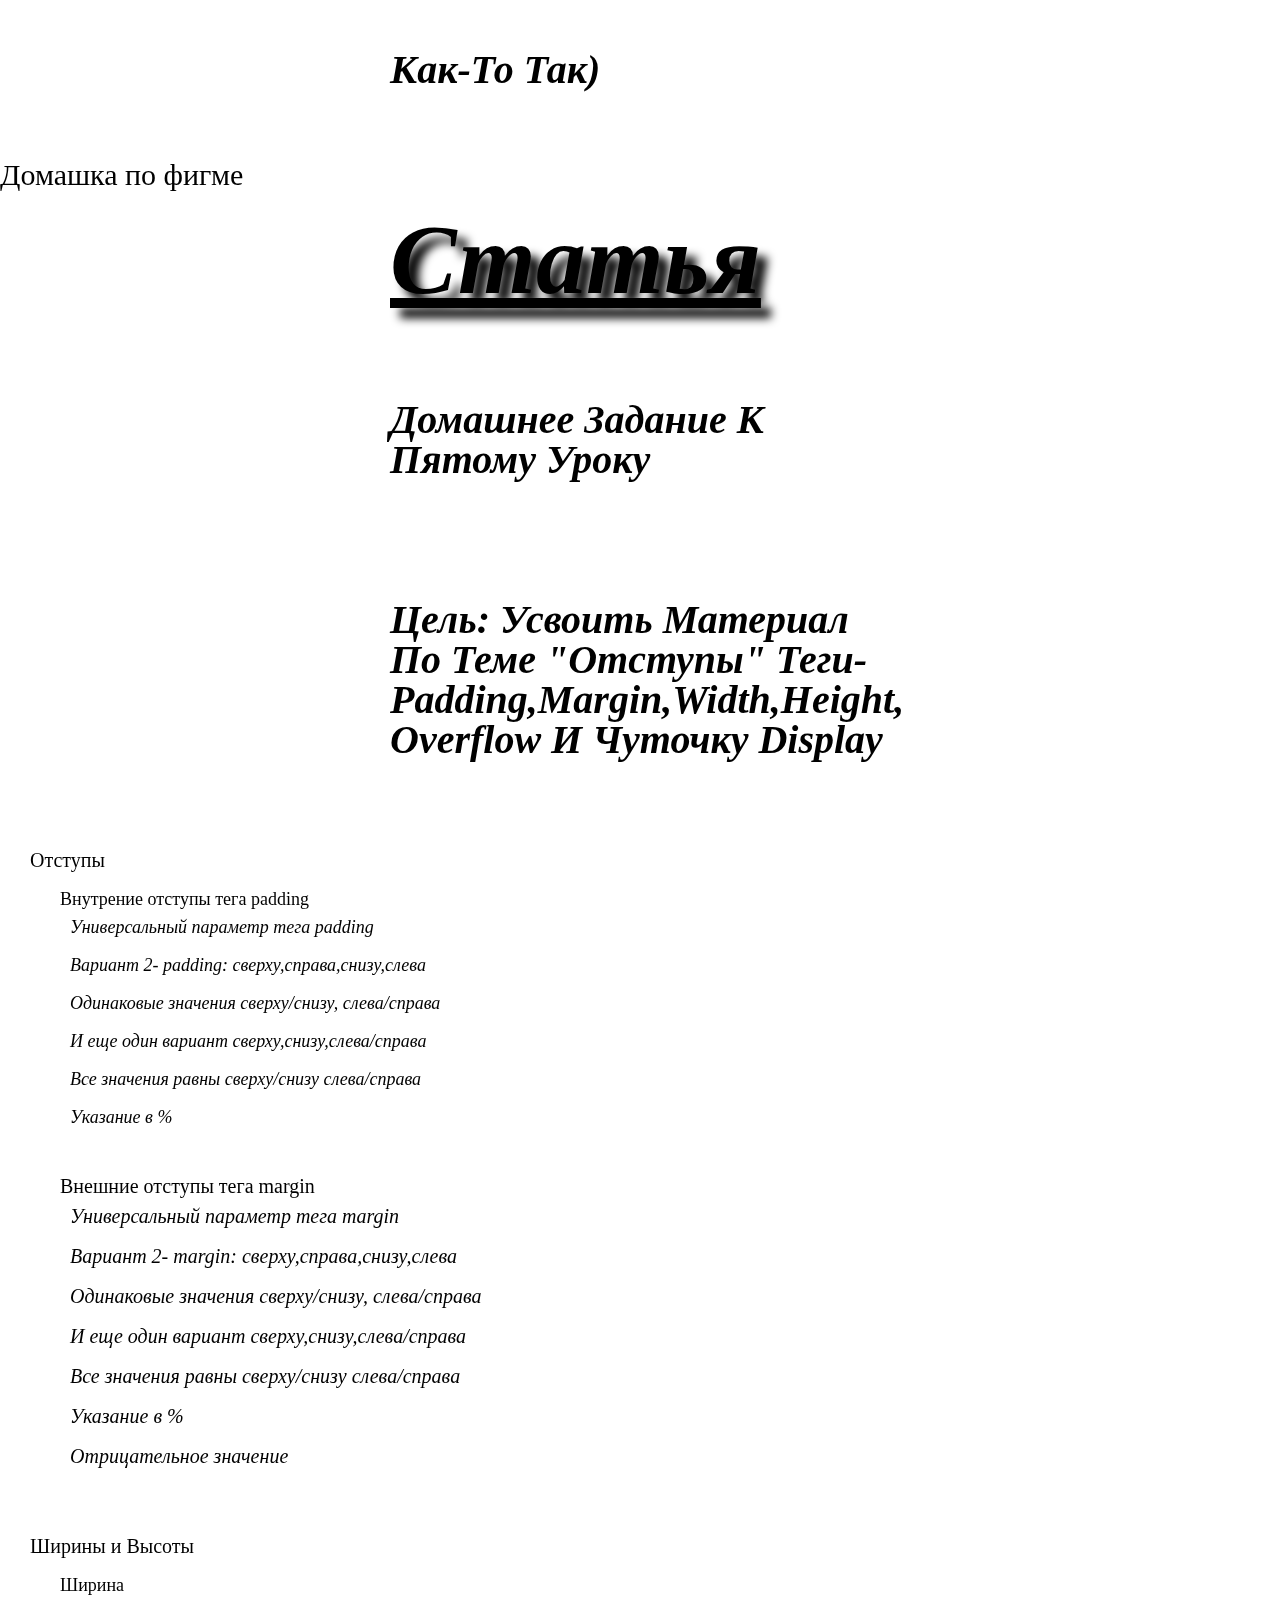
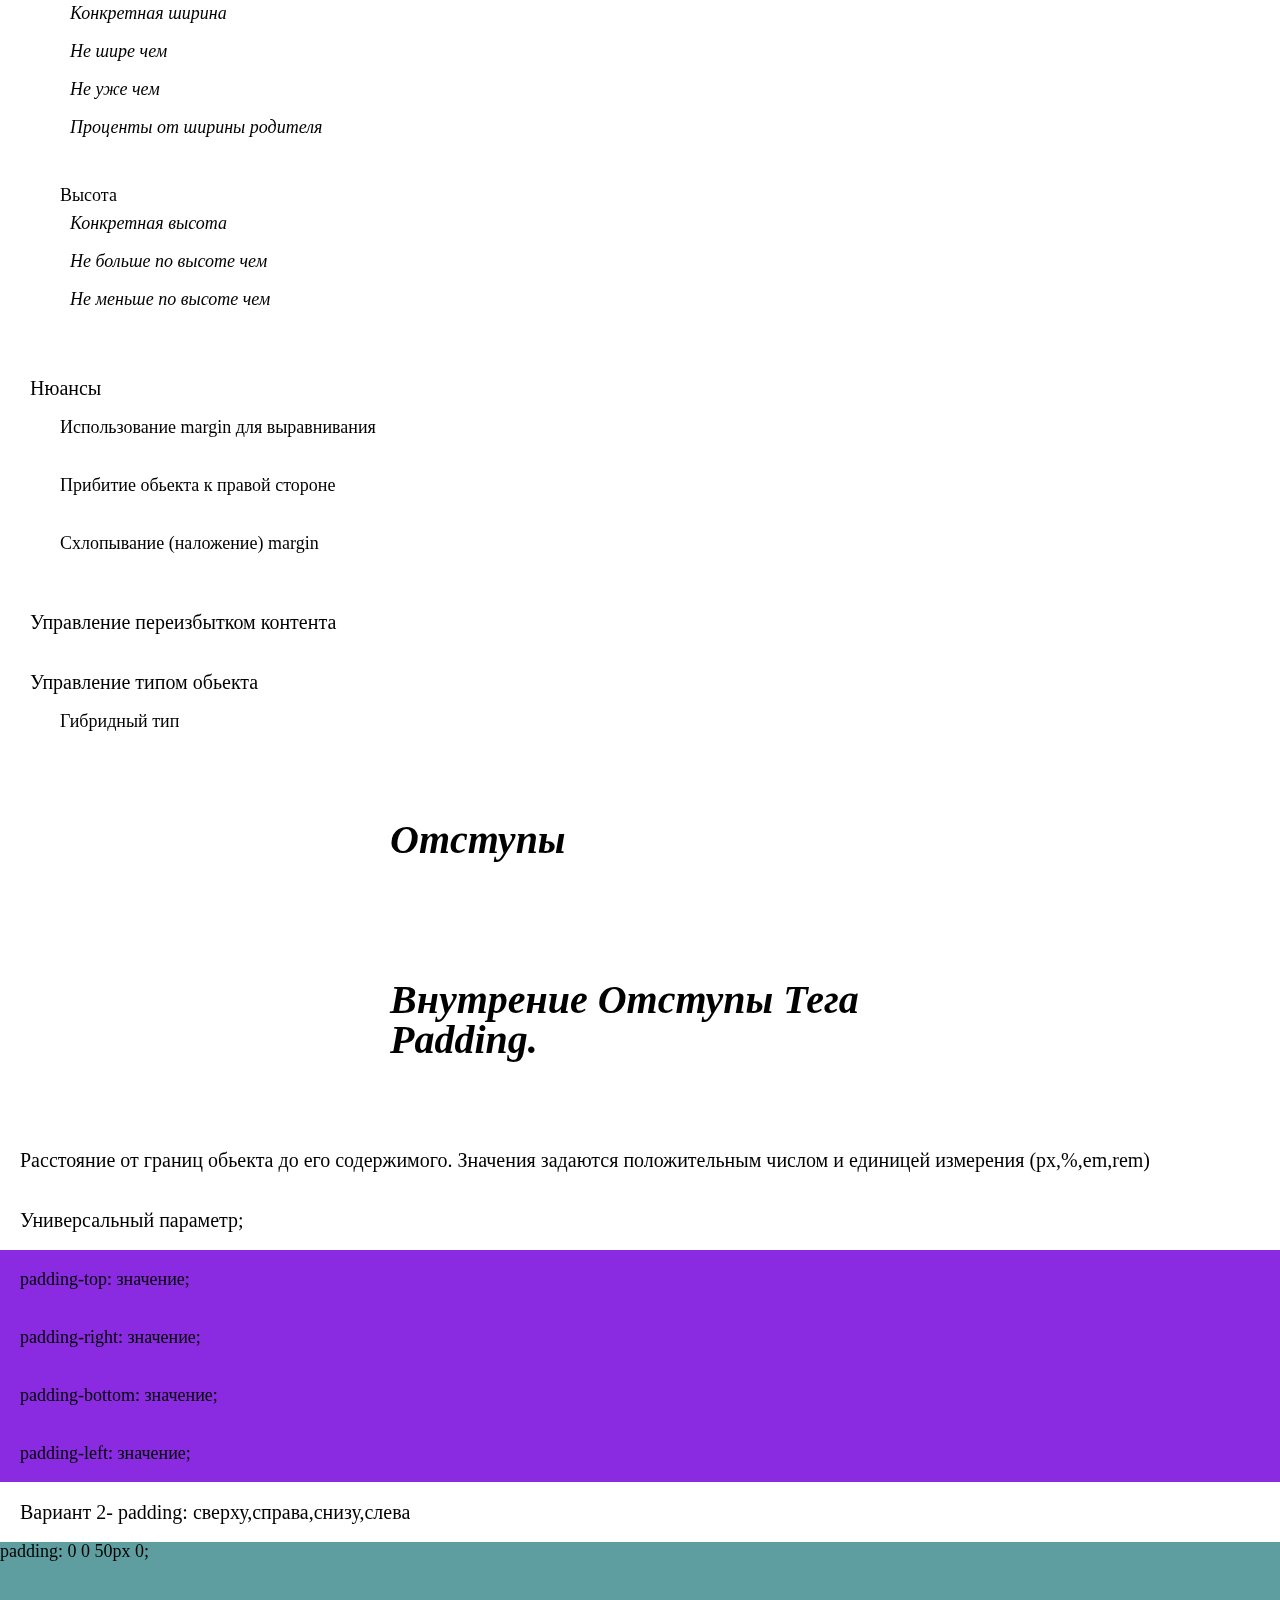
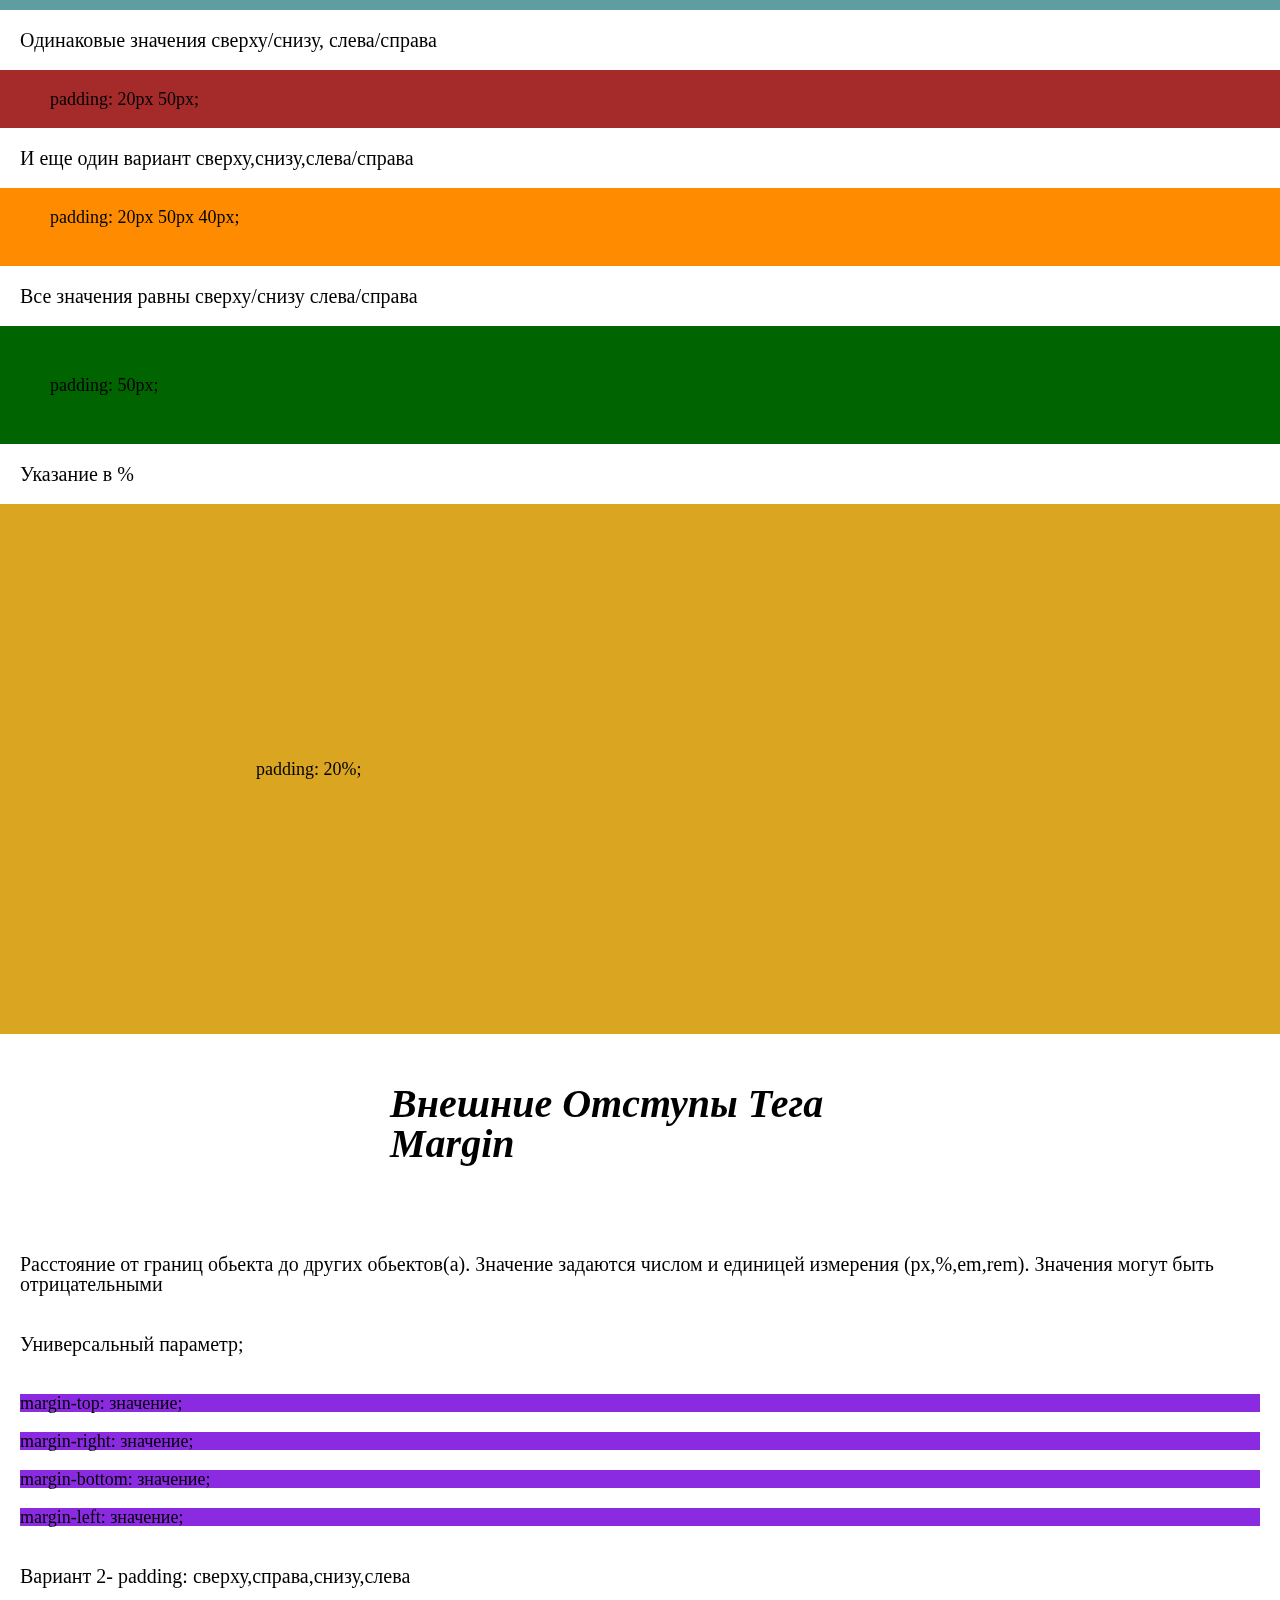
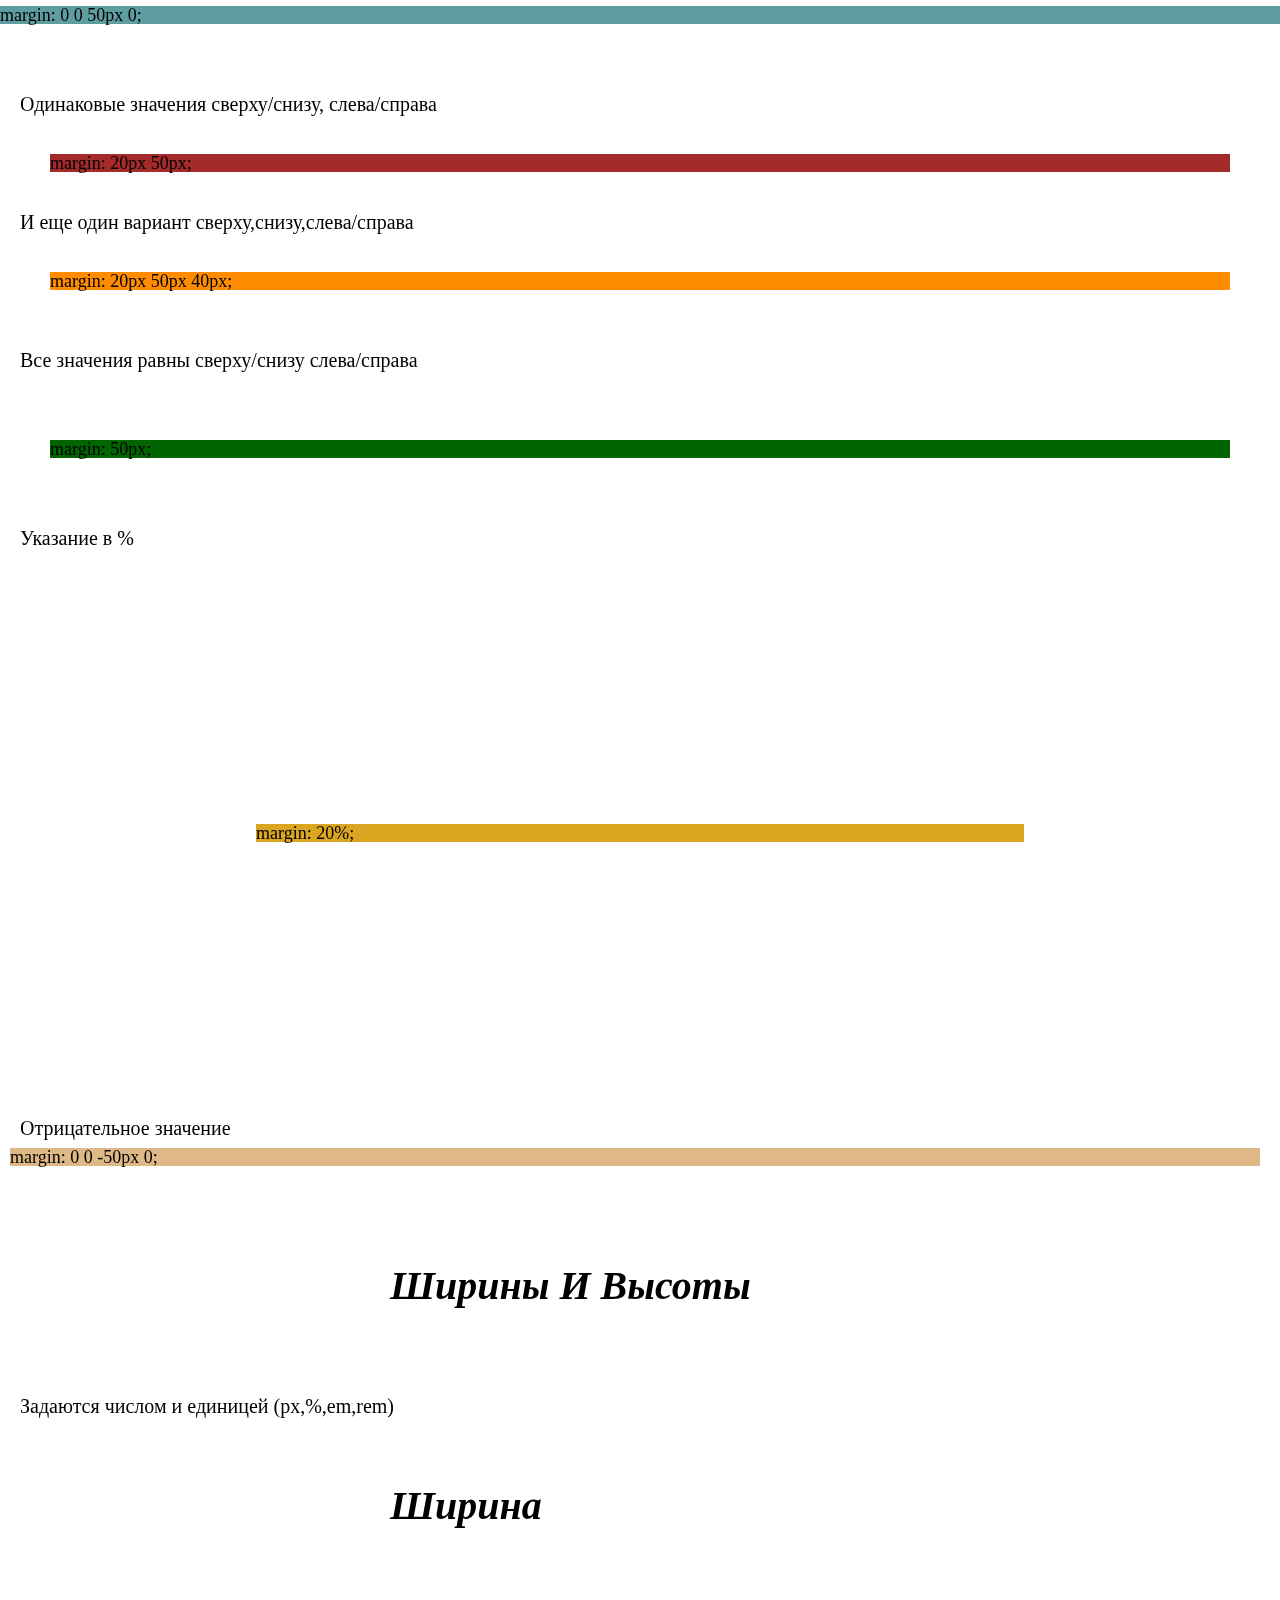
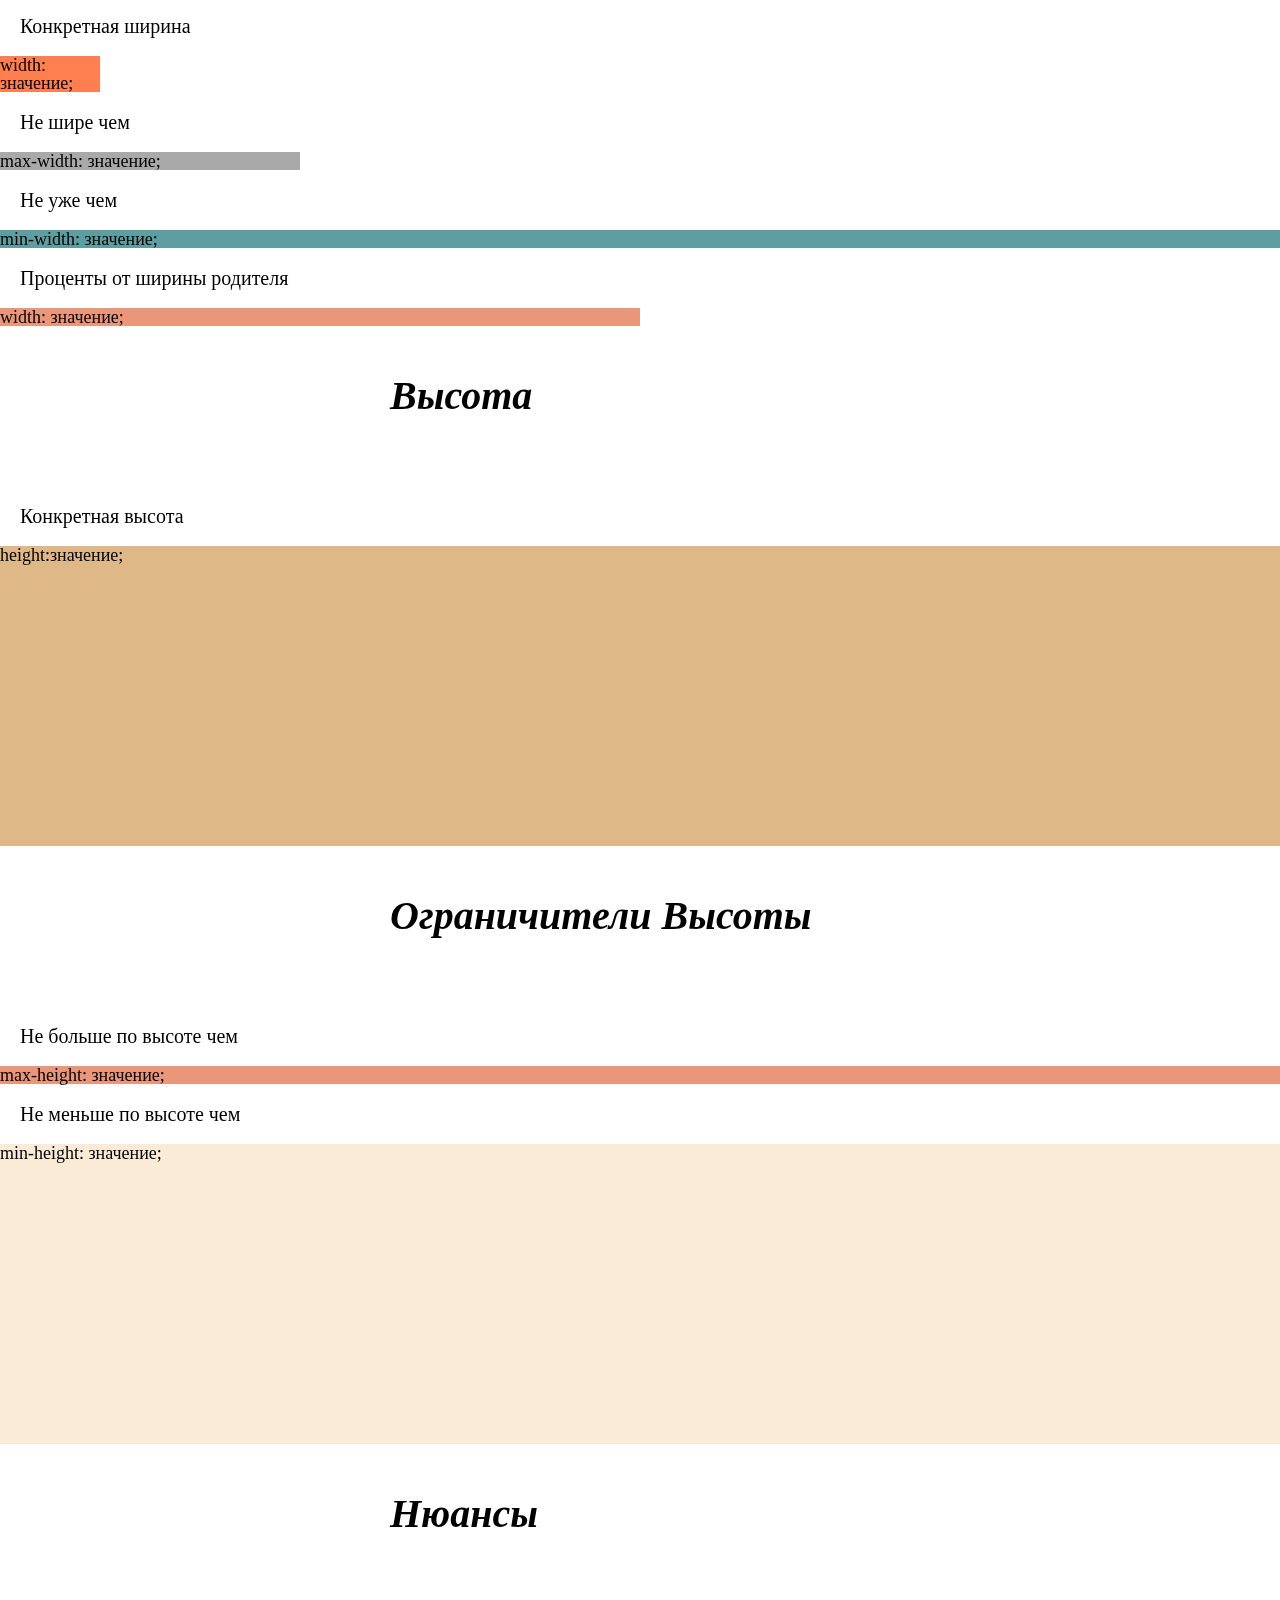
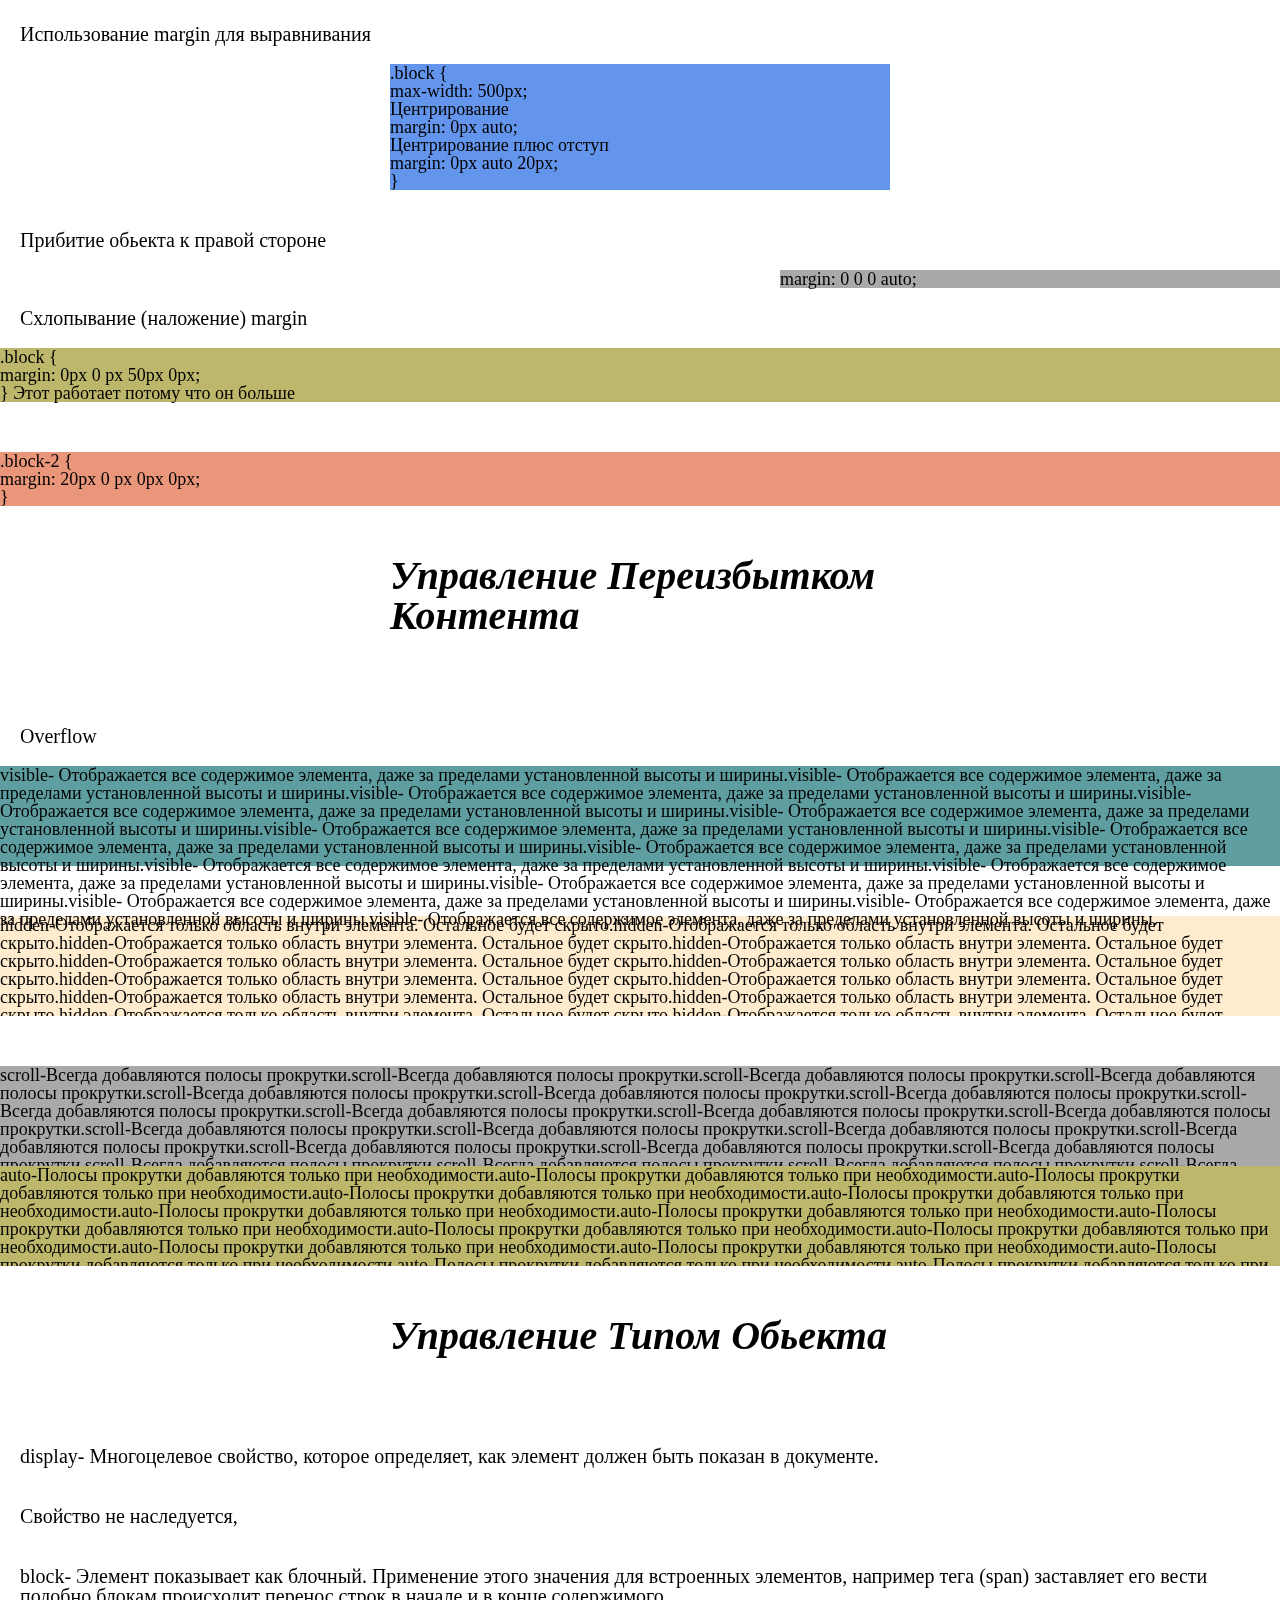
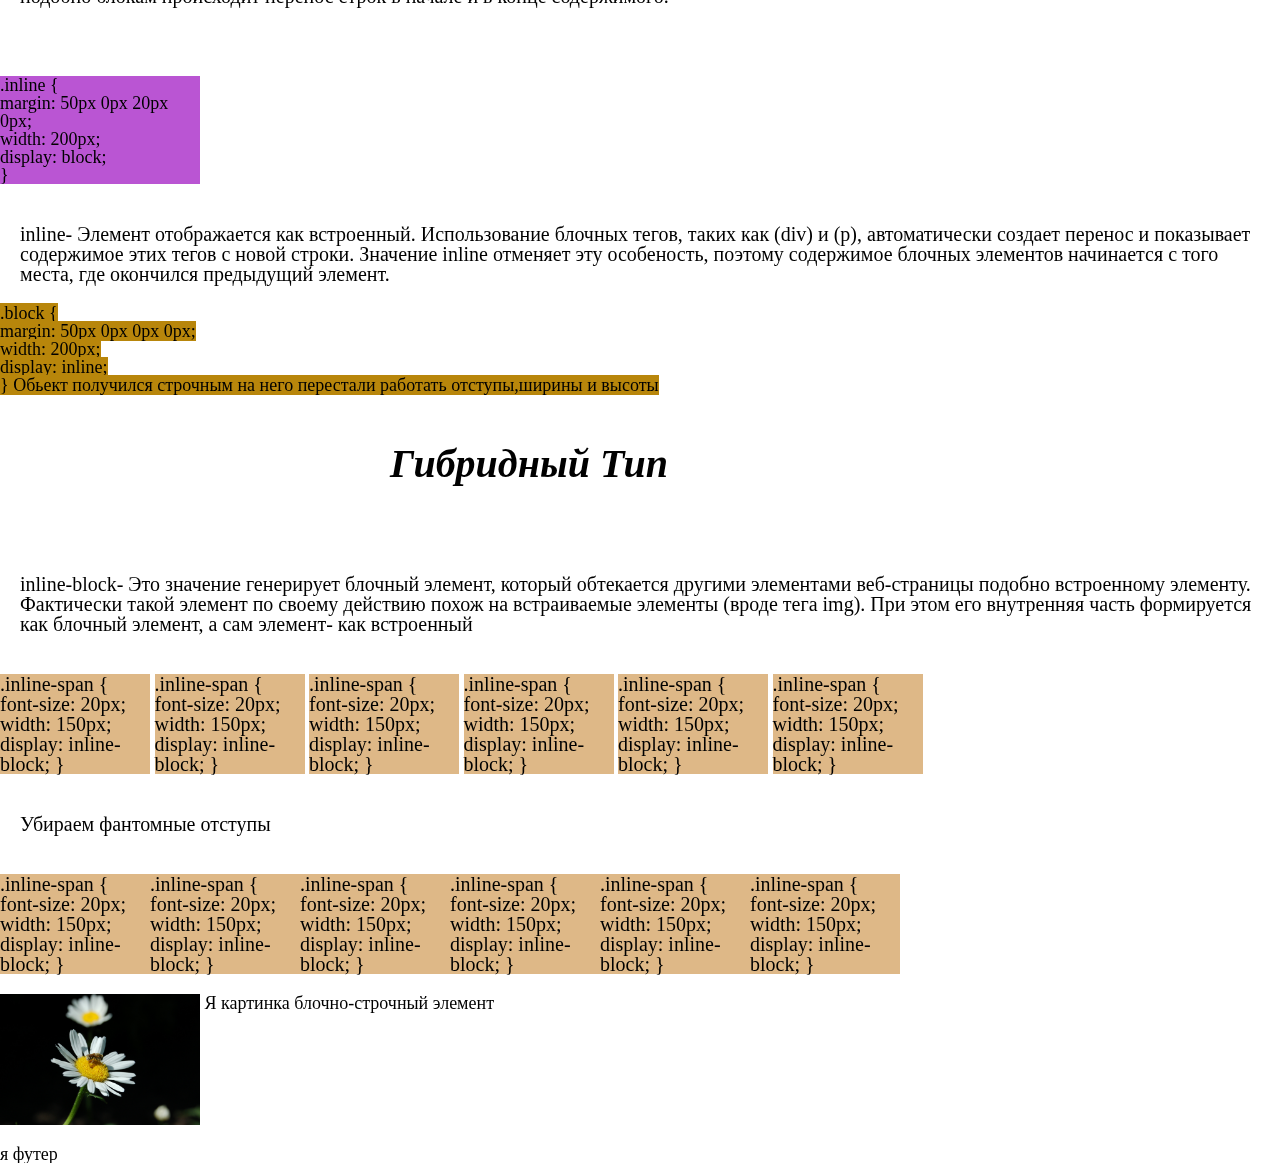
<file: index.html>
<!DOCTYPE html>
<html lang="ru">
<head>
	<meta charset="UTF-8">
	<meta http-equiv="X-UA-Compatible" content="IE=edge">
	<meta name="viewport" content="width=device-width, initial-scale=1.0">
	<link href="https://fonts.googleapis.com/css?family=Shizuru:regular" rel="stylesheet" />
	 <link rel="stylesheet" href="css/null.css">
	<link rel="stylesheet" href="css/style.css">
	<title>Lesson 5 - Курс Зима 2022</title>
</head>
<body>
	<div class="wrapper">
		<header class="header">
			<h2>Как-то так)</h2>
			<a class="link" target="_blank" href="figma.html"> Домашка по фигме</a>
			<div>
				<h1 class="articles">
					Статья 
				</h1>
				<h2>
				Домашнее Задание к пятому уроку
			</h2>
			<h2>Цель: Усвоить материал по теме "Отступы" теги- padding,margin,width,height, <br> overflow и чуточку display</h2>
			<ul>
				<li class="list"><a href="#section">Отступы</a><ul>
					<li class="list2">Внутрение отступы тега padding <ul>
						<li class="list3">Универсальный параметр тега padding</li>
						<li class="list3">Вариант 2- padding: сверху,справа,снизу,слева</li>
						<li class="list3">Одинаковые значения сверху/снизу, слева/справа</li>
						<li class="list3">И еще один вариант сверху,снизу,слева/справа</li>
						<li class="list3">Все значения равны сверху/снизу слева/справа</li>
						<li class="list3">Указание в % </li>
					</ul></li>
			<li class="list">Внешние отступы тега margin <ul>
				<li class="list3">Универсальный параметр тега margin</li>
						<li class="list3">Вариант 2- margin: сверху,справа,снизу,слева</li>
						<li class="list3">Одинаковые значения сверху/снизу, слева/справа</li>
						<li class="list3">И еще один вариант сверху,снизу,слева/справа</li>
						<li class="list3">Все значения равны сверху/снизу слева/справа</li>
						<li class="list3">Указание в % </li>
						<li class="list3">Отрицательное значение</li>
			</ul></li>
		</ul>
		</li>
		<li class="list"><a href="#section1">Ширины и Высоты</a><ul>
			<li class="list2">Ширина <ul>
				<li class="list3">Конкретная ширина</li>
				<li class="list3">Не шире чем</li>
				<li class="list3">Не уже чем</li>
				<li class="list3">Проценты от ширины родителя</li>
			</ul></li>
			<li class="list2">Высота <ul>
				<li class="list3">Конкретная высота</li>
				<li class="list3">Не больше по высоте чем</li>
				<li class="list3">Не меньше по высоте чем</li>
			</ul></li>
		</ul></li>
		<li class="list"><a href="#section2">Нюансы</a><ul>
			<li class="list2">
				Использование margin для выравнивания
			</li>
			<li class="list2">
				Прибитие обьекта к правой стороне
			</li>
			<li class="list2">
				Схлопывание (наложение) margin
			</li>
		</ul></li>
		<li class="list"><a href="#section3">Управление переизбытком контента</a></li>
		<li class="list"><a href="#section4">Управление типом обьекта</a><ul>
			<li class="list2">Гибридный тип</li>
		</ul></li>
			</ul>
			</div>
		</header>
		<main class="main">
			<div>
				<h2 id="section">Отступы</h2>
				<h2>Внутрение отступы тега padding.
				</h2>
				<p class="paragraph">Расстояние от границ обьекта до его содержимого. Значения задаются положительным числом и единицей измерения (px,%,em,rem)</p>
				<div>
					<p class="paragraph">Универсальный параметр;</p>
					<p class="universal">padding-top: значение;</p>
					<p class="universal">padding-right: значение;</p>
					<p class="universal">padding-bottom: значение;</p>
					<p class="universal">padding-left: значение;</p>
				</div>
				<div>
					<p class="paragraph">Вариант 2- padding: сверху,справа,снизу,слева</p>
					<p class="variant2">padding: 0 0 50px 0;</p>
				</div>
				<div>
					<p class="paragraph">Одинаковые значения сверху/снизу, слева/справа</p>
					<p class="same">padding: 20px 50px;</p>
				</div>
				<div>
					<p class="paragraph">И еще один вариант сверху,снизу,слева/справа</p>
					<p class="one">padding: 20px 50px 40px;</p>
				</div>
				<div>
					<p class="paragraph">Все значения равны сверху/снизу слева/справа</p>
					<p class="everyone">padding: 50px;</p>
				</div>
				<div>
					<p class="paragraph">Указание в % </p>
					<p class="percent">padding: 20%;</p>
				</div>
				<div>
					<h2>Внешние отступы тега margin</h2>
					<p class="paragraph">Расстояние от границ обьекта до других обьектов(а). Значение задаются числом и единицей измерения (px,%,em,rem). Значения могут быть отрицательными</p>
					<p class="paragraph">Универсальный параметр;</p>
					<p class="universal2">margin-top: значение;</p>
					<p class="universal2">margin-right: значение;</p>
					<p class="universal2">margin-bottom: значение;</p>
					<p class="universal2">margin-left: значение;</p>
				</div>
				<div>
					<p class="paragraph">Вариант 2- padding: сверху,справа,снизу,слева</p>
					<p class="variantе22">margin: 0 0 50px 0;</p>
				</div>
				<div>
					<p class="paragraph">Одинаковые значения сверху/снизу, слева/справа</p>
					<p class="same2">margin: 20px 50px;</p>
				</div>
				<div>
					<p class="paragraph">И еще один вариант сверху,снизу,слева/справа</p>
					<p class="one2">margin: 20px 50px 40px;</p>
				</div>
				<div>
					<p class="paragraph">Все значения равны сверху/снизу слева/справа</p>
					<p class="everyone2">margin: 50px;</p>
				</div>
				<div>
					<p class="paragraph">Указание в % </p>
					<p class="percent2">margin: 20%;</p>
				</div>
				<div>
					<p class="paragraph">Отрицательное значение</p>
					<p class="negative">margin: 0 0 -50px 0;</p>
				</div>
			</div>
			<div>
				<h2 id="section1">Ширины и Высоты</h2>
				<p class="paragraph">Задаются числом и единицей (px,%,em,rem)</p>
				<div>
					<h2>Ширина</h2>
					<p class="paragraph">Конкретная ширина</p>
					<p class="specifically">width: значение;</p>
				</div>
				<div>
					<p class="paragraph">Не шире чем</p>
					<p class="wider">max-width: значение;</p>
				</div>
				<div>
					<p class="paragraph">Не уже чем</p>
					<p class="longer">min-width: значение;</p>
				</div>
				<div>
					<p class="paragraph">Проценты от ширины родителя</p>
					<p class="from">width: значение;</p>
				</div>
				<div>
					<h2>Высота</h2>
					<p class="paragraph">Конкретная высота</p>
					<p class="specifically2">height:значение;</p>
				</div>
				<div>
					<h2>Ограничители высоты</h2>
					<p class="paragraph">Не больше по высоте чем</p>
					<p class="more">max-height: значение;</p>
				</div>
				<div>
					<p class="paragraph">Не меньше по высоте чем</p>
					<p class="less">min-height: значение;</p>
				</div>
			</div>
			<div>
				<h2 id="section2">Нюансы</h2>
				<p class="paragraph">Использование margin для выравнивания</p>
				<p class="alignment">.block { <br> max-width: 500px;<br>Центрирование <br> margin: 0px auto; <br> Центрирование плюс отступ <br> margin: 0px auto 20px; <br>}</p>
			</div>
			<div>
				<p class="paragraph">Прибитие обьекта к правой стороне</p>
				<p class="right">margin: 0 0 0 auto;</p>
			</div>
			<div>
				<p class="paragraph">Схлопывание (наложение) margin</p>
				<p class="overlay">.block { <br> margin: 0px 0 px 50px 0px;<br>} Этот работает потому что он больше</p>
				<p class="overlay2">.block-2 { <br> margin: 20px 0 px 0px 0px;<br>}</p>
			</div>
			<div>
				<h2 id="section3">Управление переизбытком контента</h2>
				<p class="paragraph">Overflow</p>
				<p class="visible">visible- Отображается все содержимое элемента, даже за пределами установленной высоты и ширины.visible- Отображается все содержимое элемента, даже за пределами установленной высоты и ширины.visible- Отображается все содержимое элемента, даже за пределами установленной высоты и ширины.visible- Отображается все содержимое элемента, даже за пределами установленной высоты и ширины.visible- Отображается все содержимое элемента, даже за пределами установленной высоты и ширины.visible- Отображается все содержимое элемента, даже за пределами установленной высоты и ширины.visible- Отображается все содержимое элемента, даже за пределами установленной высоты и ширины.visible- Отображается все содержимое элемента, даже за пределами установленной высоты и ширины.visible- Отображается все содержимое элемента, даже за пределами установленной высоты и ширины.visible- Отображается все содержимое элемента, даже за пределами установленной высоты и ширины.visible- Отображается все содержимое элемента, даже за пределами установленной высоты и ширины.visible- Отображается все содержимое элемента, даже за пределами установленной высоты и ширины.visible- Отображается все содержимое элемента, даже за пределами установленной высоты и ширины.visible- Отображается все содержимое элемента, даже за пределами установленной высоты и ширины.</p>
				<p class="hidden">hidden-Отображается только область внутри элемента. Остальное будет скрыто.hidden-Отображается только область внутри элемента. Остальное будет скрыто.hidden-Отображается только область внутри элемента. Остальное будет скрыто.hidden-Отображается только область внутри элемента. Остальное будет скрыто.hidden-Отображается только область внутри элемента. Остальное будет скрыто.hidden-Отображается только область внутри элемента. Остальное будет скрыто.hidden-Отображается только область внутри элемента. Остальное будет скрыто.hidden-Отображается только область внутри элемента. Остальное будет скрыто.hidden-Отображается только область внутри элемента. Остальное будет скрыто.hidden-Отображается только область внутри элемента. Остальное будет скрыто.hidden-Отображается только область внутри элемента. Остальное будет скрыто.hidden-Отображается только область внутри элемента. Остальное будет скрыто.hidden-Отображается только область внутри элемента. Остальное будет скрыто.hidden-Отображается только область внутри элемента. Остальное будет скрыто.hidden-Отображается только область внутри элемента. Остальное будет скрыто.</p>
				<p class="scroll">scroll-Всегда добавляются полосы прокрутки.scroll-Всегда добавляются полосы прокрутки.scroll-Всегда добавляются полосы прокрутки.scroll-Всегда добавляются полосы прокрутки.scroll-Всегда добавляются полосы прокрутки.scroll-Всегда добавляются полосы прокрутки.scroll-Всегда добавляются полосы прокрутки.scroll-Всегда добавляются полосы прокрутки.scroll-Всегда добавляются полосы прокрутки.scroll-Всегда добавляются полосы прокрутки.scroll-Всегда добавляются полосы прокрутки.scroll-Всегда добавляются полосы прокрутки.scroll-Всегда добавляются полосы прокрутки.scroll-Всегда добавляются полосы прокрутки.scroll-Всегда добавляются полосы прокрутки.scroll-Всегда добавляются полосы прокрутки.scroll-Всегда добавляются полосы прокрутки.scroll-Всегда добавляются полосы прокрутки.scroll-Всегда добавляются полосы прокрутки.scroll-Всегда добавляются полосы прокрутки.scroll-Всегда добавляются полосы прокрутки.scroll-Всегда добавляются полосы прокрутки.scroll-Всегда добавляются полосы прокрутки.scroll-Всегда добавляются полосы прокрутки.scroll-Всегда добавляются полосы прокрутки.</p>
				<p class="auto">auto-Полосы прокрутки добавляются только при необходимости.auto-Полосы прокрутки добавляются только при необходимости.auto-Полосы прокрутки добавляются только при необходимости.auto-Полосы прокрутки добавляются только при необходимости.auto-Полосы прокрутки добавляются только при необходимости.auto-Полосы прокрутки добавляются только при необходимости.auto-Полосы прокрутки добавляются только при необходимости.auto-Полосы прокрутки добавляются только при необходимости.auto-Полосы прокрутки добавляются только при необходимости.auto-Полосы прокрутки добавляются только при необходимости.auto-Полосы прокрутки добавляются только при необходимости.auto-Полосы прокрутки добавляются только при необходимости.auto-Полосы прокрутки добавляются только при необходимости.auto-Полосы прокрутки добавляются только при необходимости.auto-Полосы прокрутки добавляются только при необходимости.auto-Полосы прокрутки добавляются только при необходимости.auto-Полосы прокрутки добавляются только при необходимости.auto-Полосы прокрутки добавляются только при необходимости.</p>
			</div>
			<div>
				<h2 id="section4">Управление типом обьекта</h2>
				<p class="paragraph">display- Многоцелевое свойство, которое определяет, как элемент должен быть показан в документе.</p>
				<p class="paragraph">Свойство не наследуется,</p>
				<p class="paragraph">block- Элемент показывает как блочный. Применение этого значения для встроенных элементов, например тега (span) заставляет его вести подобно блокам происходит перенос строк в начале и в конце содержимого. </p>
				<span class="block">.inline { <br> margin: 50px 0px 20px 0px; <br> width: 200px; <br> display: block; <br> }</span>
				<p class="paragraph">inline- Элемент отображается как встроенный. Использование блочных тегов, таких как (div) и (p), автоматически создает перенос и показывает содержимое этих тегов с новой строки. Значение inline отменяет эту особеность, поэтому содержимое блочных элементов начинается с того места, где окончился предыдущий элемент.</p>
				<p class="inline">.block { <br> margin: 50px 0px 0px 0px; <br> width: 200px; <br> display: inline; <br> } Обьект получился строчным на него перестали работать отступы,ширины и высоты</p>
				<h2>Гибридный тип</h2>
				<p class="paragraph">inline-block- Это значение генерирует блочный элемент, который обтекается другими элементами веб-страницы подобно встроенному элементу. Фактически такой элемент по своему действию похож на встраиваемые элементы (вроде тега img). При этом его внутренняя часть формируется как блочный элемент, а сам элемент- как встроенный</p>
				<span class="inline-span">.inline-span { font-size: 20px; width: 150px; display: inline-block; }</span>
				<span class="inline-span">.inline-span { font-size: 20px; width: 150px; display: inline-block; }</span>
				<span class="inline-span">.inline-span { font-size: 20px; width: 150px; display: inline-block; }</span>
				<span class="inline-span">.inline-span { font-size: 20px; width: 150px; display: inline-block; }</span>
				<span class="inline-span">.inline-span { font-size: 20px; width: 150px; display: inline-block; }</span>
				<span class="inline-span">.inline-span { font-size: 20px; width: 150px; display: inline-block; }</span>
				<p class="paragraph">Убираем фантомные отступы</p>
				<div class="ex">
				<span class="inline-span">.inline-span { font-size: 20px; width: 150px; display: inline-block; }</span>
				<span class="inline-span">.inline-span { font-size: 20px; width: 150px; display: inline-block; }</span>
				<span class="inline-span">.inline-span { font-size: 20px; width: 150px; display: inline-block; }</span>
				<span class="inline-span">.inline-span { font-size: 20px; width: 150px; display: inline-block; }</span>
				<span class="inline-span">.inline-span { font-size: 20px; width: 150px; display: inline-block; }</span>
				<span class="inline-span">.inline-span { font-size: 20px; width: 150px; display: inline-block; }</span>
				</div>
				<div>
					<p class="none">none- Временно удаляет элемент из документа. Занимаемое им место не резервируется и веб-страница формируется так, словно элемента и не было</p>
				</div>
				<img class="image" src="img/bee-on-daisy.jpeg" alt="картинка">
				<span>Я картинка блочно-строчный элемент</span>
			</div>
		</main>
		<footer class="footer">
			я футер
		</footer>
	</div>
</body>
</html>
</file>
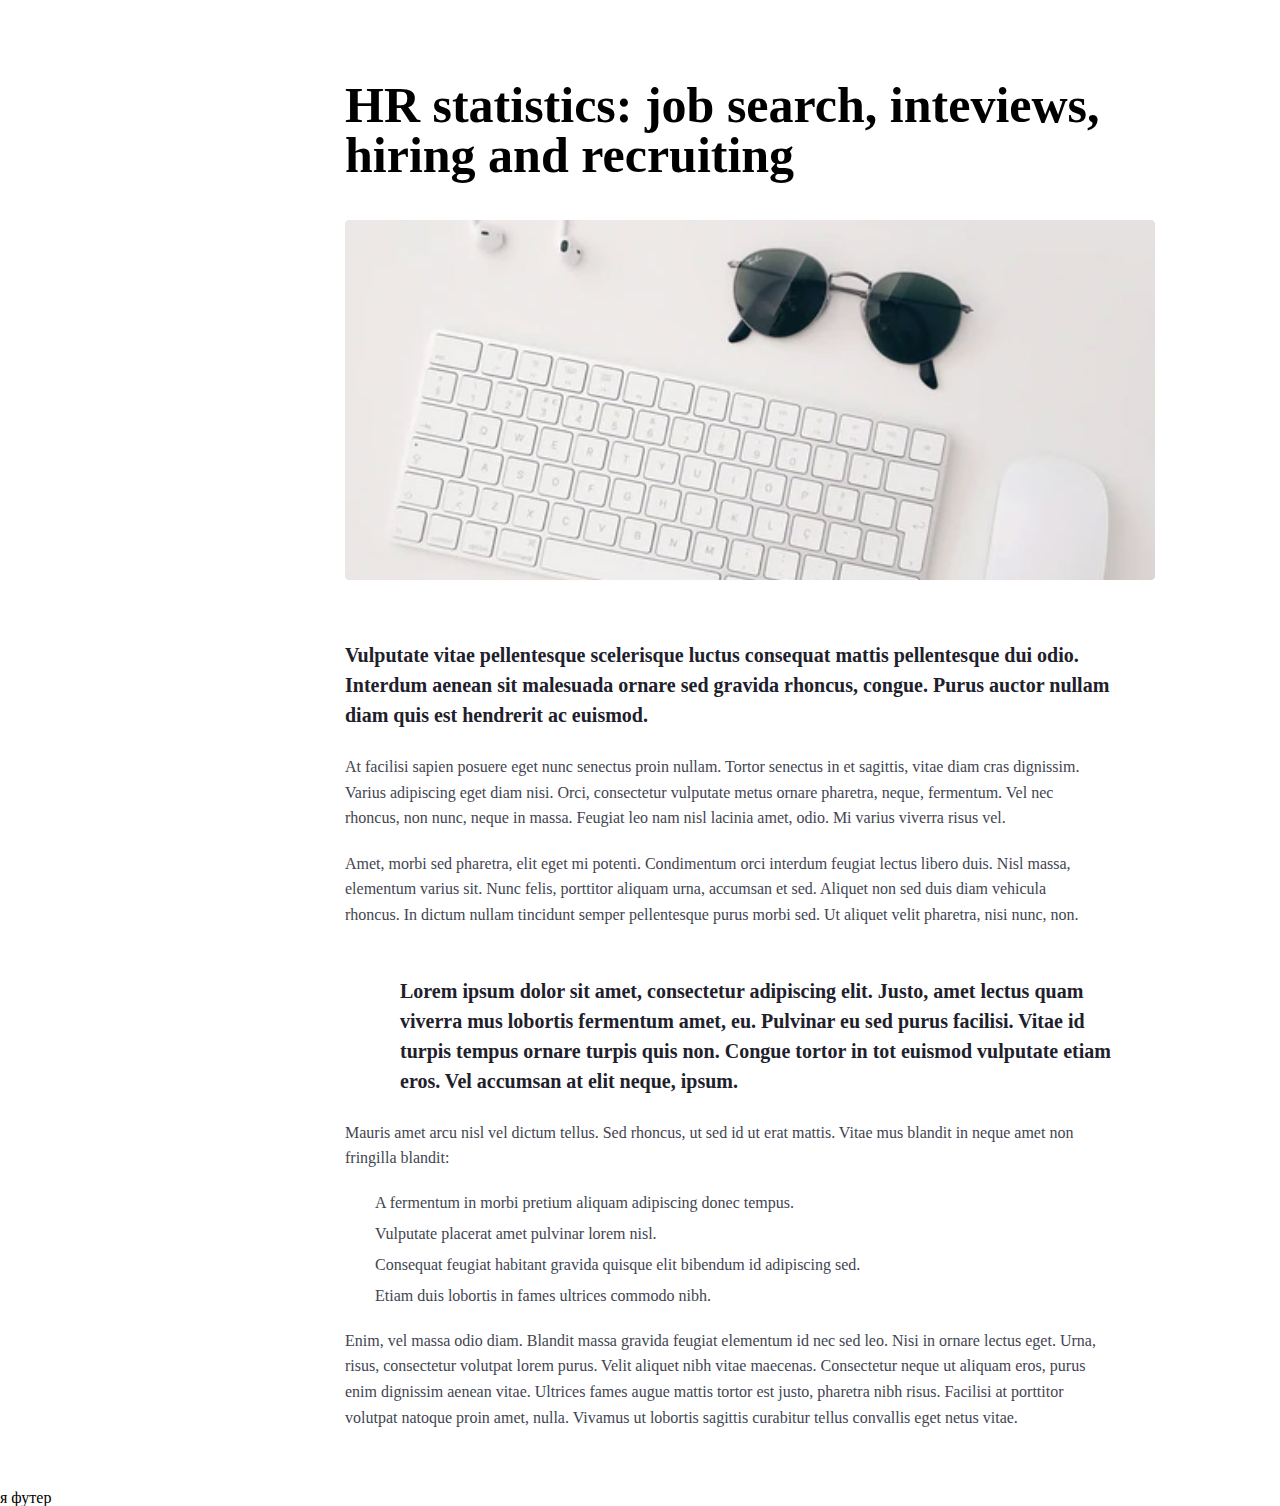
<file: figma.html>
<!DOCTYPE html>
<html lang="ru">
	<head>
		<meta charset="UTF-8">
		<meta http-equiv="X-UA-Compatible" content="IE=edge">
		<meta name="viewport" content="width=device-width, initial-scale=1.0">
		<link rel="stylesheet" href="css/null.css">
		<link rel="stylesheet" href="css/style.css">
		<title>Lesson 5 - Курс Зима 2022</title>
	</head>
	<body class="body">
		<div class="wrapper">
		<header>
	<div>
		<h1 class="capital">HR statistics: job search, inteviews, hiring and recruiting</h1>
	</div>
		</header>
		<main>
		<div>
			<img class="keyboard" src="img/keyboard.png" alt="Клавиатура">
			<p class="text">Vulputate vitae pellentesque scelerisque luctus consequat mattis pellentesque dui odio.  Interdum aenean sit malesuada ornare sed gravida rhoncus, congue. Purus auctor nullam diam quis est hendrerit ac euismod.</p>
			<p class="text2">At facilisi sapien posuere eget nunc senectus proin nullam. Tortor senectus in et sagittis, vitae diam cras dignissim. Varius adipiscing eget diam nisi. Orci, consectetur vulputate metus ornare pharetra, neque, fermentum. Vel nec rhoncus, non nunc, neque in massa. Feugiat leo nam nisl lacinia amet, odio. Mi varius viverra risus vel.</p> <p class="text4">Amet, morbi sed pharetra, elit eget mi potenti. Condimentum orci interdum feugiat lectus libero duis. Nisl massa,
			elementum varius sit. Nunc felis, porttitor aliquam urna, accumsan et sed. Aliquet non sed duis diam vehicula rhoncus. In dictum nullam tincidunt semper pellentesque purus morbi sed. Ut aliquet velit pharetra, nisi nunc, non.</p>
			<p class="text3">Lorem ipsum dolor sit amet, consectetur adipiscing elit. Justo, amet lectus quam viverra mus lobortis fermentum amet, eu. Pulvinar eu sed purus facilisi. Vitae id turpis tempus ornare turpis quis non. Congue tortor in tot euismod vulputate etiam eros. Vel accumsan at elit neque, ipsum.</p>
			<p class="text5">Mauris amet arcu nisl vel dictum tellus. Sed rhoncus, ut sed id ut erat mattis. Vitae mus blandit in neque amet non fringilla blandit:</p>
			<p class="text6"> A fermentum in morbi pretium aliquam adipiscing donec tempus.</p>
			<p class="text7"> Vulputate placerat amet pulvinar lorem nisl.</p>
			<p class="text8"> Consequat feugiat habitant gravida quisque elit bibendum id adipiscing sed.</p>
			<p class="text9"> Etiam duis lobortis in fames ultrices commodo nibh.</p>
			<p class="text10">Enim, vel massa odio diam. Blandit massa gravida feugiat elementum id nec sed leo. Nisi in ornare lectus eget. Urna, risus, consectetur volutpat lorem purus. Velit aliquet nibh vitae maecenas. Consectetur neque ut aliquam eros, purus enim dignissim aenean vitae. Ultrices fames augue mattis tortor est justo, pharetra nibh risus. Facilisi at porttitor volutpat natoque proin amet, nulla. Vivamus ut lobortis sagittis curabitur tellus convallis eget netus vitae.</p>
		</div>
		</main>
	
		<footer class="footer">
			я футер
		</footer>
		</div>
	</body>
</html>
</file>
<file: css/null.css>
*,
*::before,
*::after {
	box-sizing: border-box;
	margin: 0;
	padding: 0;
	bottom: 0;

}
li {
	list-style: none;
}
a {
	color: inherit;
}
a,
a:visited {
	text-decoration: none;
}
a:hover {
	text-decoration: none;
}
h1,
h2,
h3,
h4,
h5,
h6 {
	font-weight: inherit;
	font-size: inherit;
}
img {
	vertical-align: top;
}
body,
html {
	height: 100%;
	line-height: 1;
}
</file>
<file: css/style.css>
@import url("https://fonts.googleapis.com/css?family=Kufam:regular,500,600,700,800,900,italic,500italic,600italic,700italic,800italic,900italic&display=swap");
@import url("https://fonts.googleapis.com/css?family=Lato:100,100italic,300,300italic,regular,italic,700,700italic,900,900italic&display=swap");

@font-face {
	font-family: "CircularStd";
	src: url("../fonts/CircularStd-Black.woff2") format("woff2") url("../fonts/CircularStd-Black.woff") format("woff");
	font-weight: 900;
	font-style: normal;
	font-display: swap;
}

@font-face {
	font-family: "CircularStd";
	src: url("../fonts/CircularStd-Bold.woff2") format("woff2") url("../fonts/CircularStd-Bold.woff") format("woff");
	font-weight: 700;
	font-style: normal;
	font-display: swap;
}

@font-face {
	font-family: "CircularStd";
	src: url("../fonts/CircularStd-Book.woff2") format("woff2") url("../fonts/CircularStd-Book.woff") format("woff");
	font-weight: 600;
	font-style: normal;
	font-display: swap;
}

@font-face {
	font-family: "CircularStd";
	src: url("../fonts/CircularStd-BookItalic.woff2") format("woff2") url("../fonts/CircularStd-BookItalic.woff") format("woff");
	font-weight: 600;
	font-style: normal;
	font-display: swap;
}

@font-face {
	font-family: "CircularStd";
	src: url("../fonts/CircularStd-Medium.woff2") format("woff2") url("../fonts/CircularStd-Medium.woff") format("woff");
	font-weight: 500;
	font-style: normal;
	font-display: swap;
}

.wrapper{
overflow: hidden;
min-height: 100%;
}
body {
	font-family: "Shizuru" sans-serif;
	font-size: 18px;
	font-style: normal;
	font-weight: 400;
}
.articles {
	font-family: "Kufam" sans-serif;
	font-size: 100px;
	font-style: oblique;
	font-weight: 900;
	max-width: 500px;
	margin: 0px auto;
	margin: 0px auto 20px;
	padding: 20px 0px 20px 0px;
	text-shadow: 10px 10px 10px #000;
	text-decoration: underline;
}
h2 {
	font-family: "Kufam" sans-serif;
	font-size: 40px;
	font-style: oblique;
	font-weight: 600;
	max-width: 500px;
	margin: 0px auto;
	margin: 0px auto 20px;
	padding: 50px 0px 50px 0px;
	text-transform: capitalize;
}
.list {
	font-family: "Kufam" sans-serif;
	font-size: 20px;
	font-style: normal;
	font-weight: 400;
	padding: 20px 0px 20px 30px;
}
.list2 {
		font-family: "Kufam" sans-serif;
	font-size: 18px;
	font-style: normal;
	font-weight: 400;
	padding: 20px 0px 20px 30px;
}
.list3 {
		font-family: "Kufam" sans-serif;
	font-style: italic;
	font-weight: 400;
	padding: 10px 10px 10px 10px;
}

.paragraph {
font-family: "CircularStd" sans-serif;
font-size: 20px;
font-weight: 500;
padding: 20px;
}

.universal {
	padding-top: 20px;
	padding-right: 20px;
	padding-bottom: 20px;
	padding-left: 20px;
	background-color: blueviolet;
}
.variant2 {
	padding: 0 0 50px 0;
	background-color: cadetblue;
}
.same {
	padding: 20px 50px;
	background-color: brown;
}
.one {
	padding: 20px 50px 40px;
	background-color: darkorange;
}
.everyone {
	padding: 50px;
	background-color: darkgreen;
}
.percent {
	padding: 20%;
	background-color: goldenrod;
}
.universal2 {
	margin-top: 20px;
	margin-right: 20px;
	margin-bottom: 20px;
	margin-left: 20px;
	background-color: blueviolet;
}
.variantе22 {
	margin: 0 0 50px 0;
	background-color: cadetblue;
}
.same2 {
	margin: 20px 50px;
	background-color: brown;
}
.one2 {
	margin: 20px 50px 40px;
	background-color: darkorange;
}
.everyone2 {
	margin: 50px;
	background-color: darkgreen;
}
.percent2 {
	margin: 20%;
	background-color: goldenrod;
}
.negative {
	margin: -10px 20px 50px 10px;
	background-color: burlywood;
}
.specifically {
	width: 100px;
	background-color: coral;
}
.wider {
	max-width: 300px;
	background-color: darkgray;
}
.longer {
	min-width: 300px;
	background-color: cadetblue;
}
.from {
	width: 50%;
	background-color: darksalmon;
}
.specifically2 {
	height: 300px;
	background-color: burlywood;
}
.more {
	max-height: 300px;
	background-color: darksalmon;
}
.less {
	min-height: 300px;
	background-color: antiquewhite;
}
.alignment {
	max-width: 500px;
	margin: 0px auto;
	margin: 0px auto 20px;
	background-color: cornflowerblue;
}
.right {
	margin: 0px 0px 0px auto;
	max-width: 500px;
	background-color: darkgray;
}
.overlay {
	margin: 0px 0px 50px 0px;
	background-color: darkkhaki;
}
.overlay2 {
	margin: 20px 0 px 0px 0px;
	background-color: darksalmon;
}
.visible {
	max-height: 100px;
	background-color: cadetblue;
	margin: 0 0 50px 0;
}
.hidden {
	overflow: hidden;
	max-height: 100px;
	background-color: blanchedalmond;
	margin-bottom: 50px;
}
.scroll {
	overflow: scroll;
	max-height: 100px;
	background-color: darkgrey;
}
.auto {
	overflow: auto;
	max-height: 100px;
	background-color: darkkhaki;
}
.inline {
	margin: 50px 0px 0px 0px;
	width: 100px;
	display: inline;
	background-color: darkgoldenrod;
}
.block {
	margin: 50px 0px 20px 0px;
	width: 200px;
	display: block;
	background-color: mediumorchid;
}
.inline-span {
	font-size: 20px;
	width: 150px;
	display: inline-block;
	background-color: burlywood;
	margin: 20px 0px 20px 0px;
}
.ex {
	font-size: 0;
}

.none {
	display: none;
}

.image {
	width: 200px;
	margin: 0px 0px 20px 0px;
}

.link {
	font-family: "CircularStd" sans-serif;
	font-size: 30px;
}

.body{
	font-family: "Lato" sans-serif;
	font-style: normal;
	font-weight: normal;
	font-size: 16px;
}
.capital {
font-size: 50px;
font-weight: 900;
width: 810px;
margin-top: 80px;
margin-bottom: 40px;
margin-left: 345px;

}
.keyboard {
	margin-bottom: 60px;
	margin-left: 345px;
}
.text {
	font-weight: bold;
	font-size: 20px;
	line-height: 1.5;
	width: 810px;
	margin-bottom: 24px;
	margin-left: 345px;
	color: #1E212C;
}
.text2 {
	line-height: 1.6;
	color: #424551;
	width: 810px;
	margin-bottom: 20px;
	margin-left: 345px;
	padding-right: 50px;
}
.text3 {
		font-weight: bold;
	font-size: 20px;
	line-height: 1.5;
	width: 810px;
	margin-bottom: 24px;
	margin-left: 400px;
	margin-right: 765px;
	color: #1E212C;
	padding-right: 80px;
	padding-left: 0px;
}
.text4 {
		line-height: 1.6;
	color: #424551;
	width: 810px;
	margin-bottom: 48px;
	margin-left: 345px;
	padding-right: 60px;
}
.text5 {
	color: #424551;
	line-height: 1.6;
	width: 810px;
	margin-bottom: 24px;
	margin-left: 345px;
	padding-right: 40px;
}
.text6 {
width: 975px;
margin-left: 345px;
padding-left: 30px;
	color: #424551;
	margin-bottom: 15px;
}
.text7 {
width: 975px;
margin-bottom: 15px;
padding-left: 30px;
margin-left: 345px;
	color: #424551;
}
.text8 {
width: 975px;
margin-bottom: 15px;
padding-left: 30px;
margin-left: 345px;
	color: #424551;
}
.text9 {
	padding-left: 30px;
	color: #424551;
	margin-left: 345px;
width: 975px;
margin-bottom: 24px;
}
.text10 {
	color: #424551;
	line-height: 1.6;
	width: 810px;
	margin-bottom: 60px;
	margin-left: 345px;
	padding-right: 40px;
}
</file>
